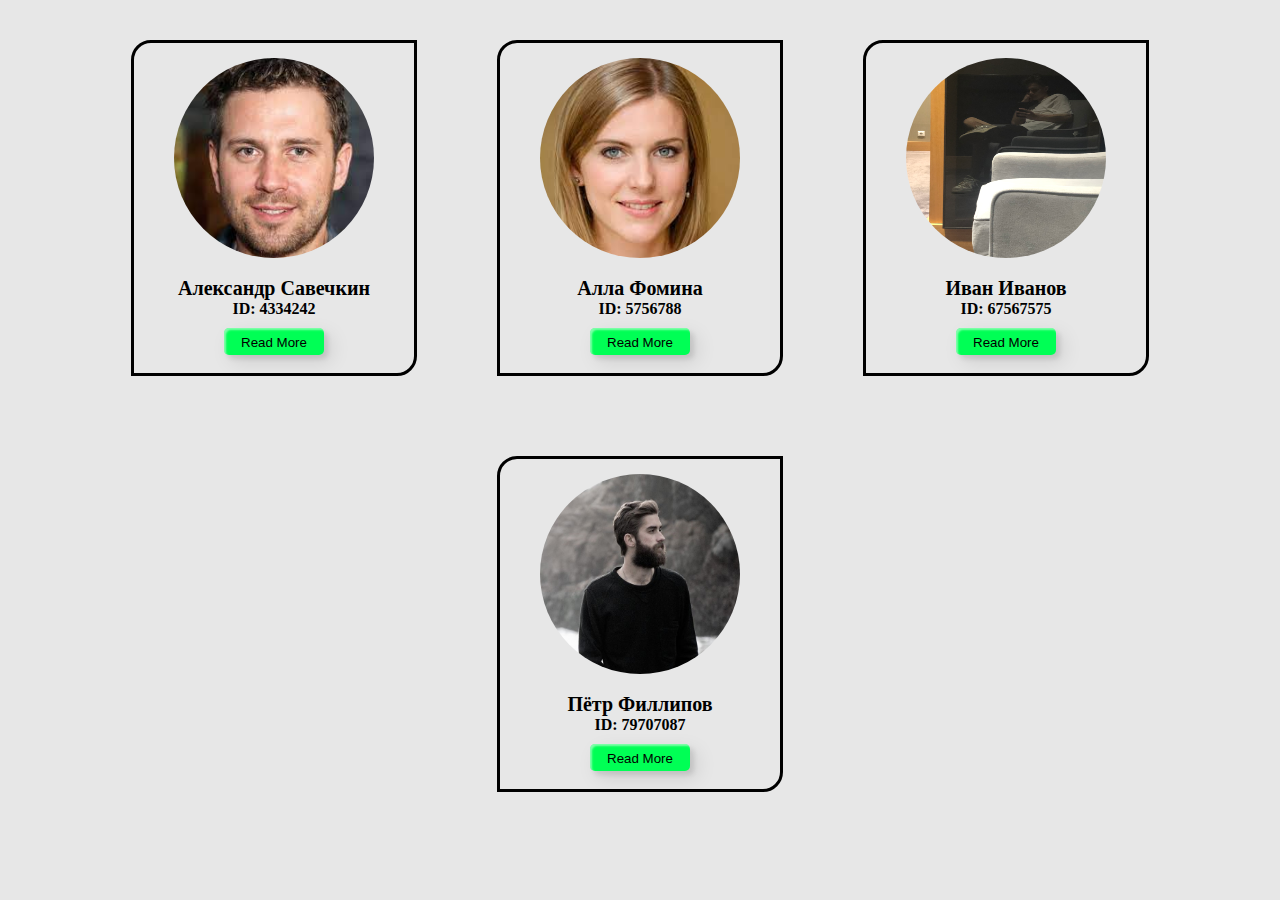
<file: admin/index.html>
<!DOCTYPE html>
<html lang="en">
<head>
    <meta charset="UTF-8">
    <meta http-equiv="X-UA-Compatible" content="IE=edge">
    <meta name="viewport" content="width=device-width, initial-scale=1.0">
    <link rel="stylesheet" href="style.css">
    <title>Document</title>
</head>
<body>
    <div class="container">
        <div class="user_card">
            <div class="photo">
                <img src="1.jpg"/>
            </div>
            <div class="name">
                <strong>Александр Савечкин</strong>
            </div>
            <div class="telegramId">
                <strong>ID: 4334242</strong>
            </div>
            <button class="custom-btn btn-5"><span>Read More</span></button>
        </div>

        <div class="user_card">
            <div class="photo">
                <img src="2.jpg"/>
            </div>
            <div class="name">
                <strong>Алла Фомина</strong>
            </div>
            <div class="telegramId">
                <strong>ID: 5756788</strong>
            </div>
            <button class="custom-btn btn-5"><span>Read More</span></button>
        </div>

        <div class="user_card">
            <div class="photo">
                <img src="me.JPG"/>
            </div>
            <div class="name">
                <strong>Иван Иванов</strong>
            </div>
            <div class="telegramId">
                <strong>ID: 67567575</strong>
            </div>
            <button class="custom-btn btn-5"><span>Read More</span></button>
        </div>

        <div class="user_card">
            <div class="photo">
                <img src="4.jpg"/>
            </div>
            <div class="name">
                <strong>Пётр Филлипов</strong>
            </div>
            <div class="telegramId">
                <strong>ID: 79707087</strong>
            </div>
            <button class="custom-btn btn-5"><span>Read More</span></button>
        </div>
    </div>
</body>
</html>
</file>
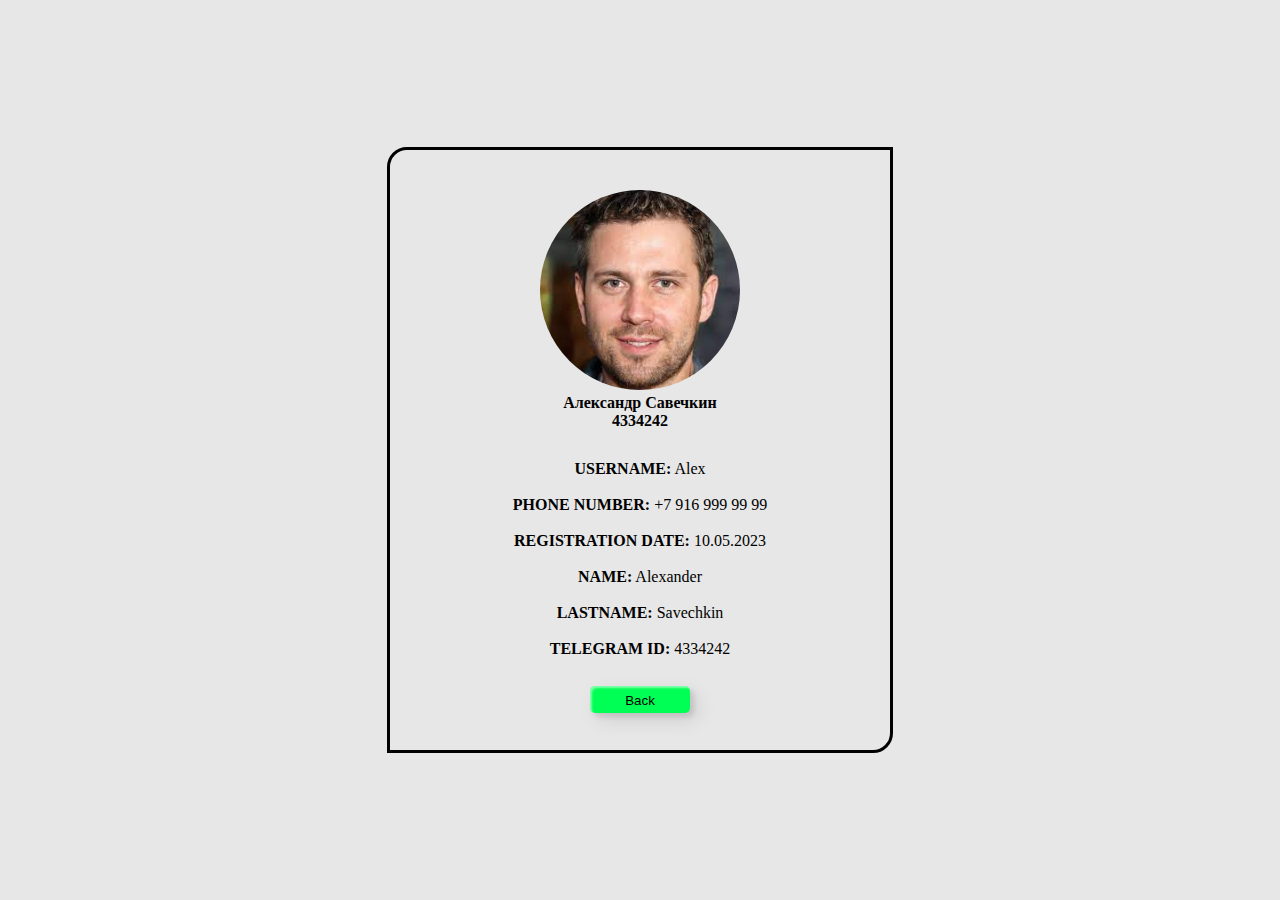
<file: admin_card/index.html>
<!DOCTYPE html>
<html lang="en">
<head>
    <meta charset="UTF-8">
    <meta http-equiv="X-UA-Compatible" content="IE=edge">
    <meta name="viewport" content="width=device-width, initial-scale=1.0">
    <link rel="stylesheet" href="style.css">
    <title>Document</title>
</head>
<body>
    <div class="container">
        <div class="card">

            <div class="photo">
                <img src="1.jpg"/>
            </div>
            <div class="name">
                <strong>Александр Савечкин</strong>
            </div>
            <div class="telegramId">
                <strong>4334242</strong>
            </div>

            <div class="info">
                <div class=elem><span>USERNAME:</span> Alex</div><br>
                <div class=elem><span>PHONE NUMBER:</span> +7 916 999 99 99</div><br>
                <div class=elem><span>REGISTRATION DATE:</span> 10.05.2023</div><br>
                <div class=elem><span>NAME:</span> Alexander</div><br>
                <div class=elem><span>LASTNAME:</span> Savechkin</div><br>
                <div class=elem><span>TELEGRAM ID:</span> 4334242</div><br>
            </div>

            <button class="custom-btn btn-5">Back</button>
        </div>
    </div>
</body>
</html>
</file>
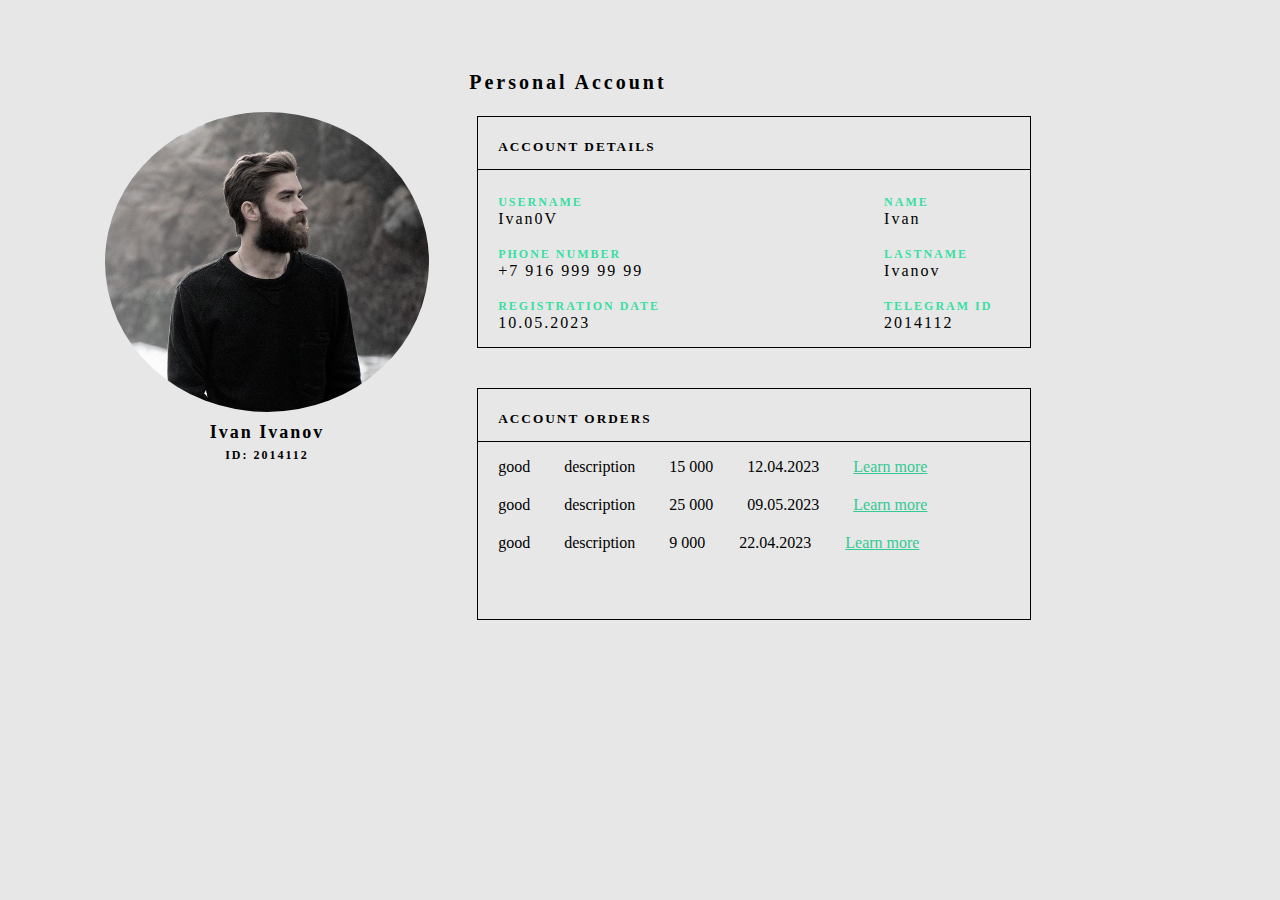
<file: user/index.html>
<!DOCTYPE html>
<html lang="en">
<head>
    <!-- https://i.imgrpost.com/imgr/2017/11/17/man.png -->
    <meta charset="UTF-8">
    <meta http-equiv="X-UA-Compatible" content="IE=edge">
    <meta name="viewport" content="width=device-width, initial-scale=1.0">
    <link rel="stylesheet" href="style.css">
    <title>Document</title>
</head>
<body>
    <div class="mane">

        <div class="profile">
            <div class="profileImg">
              <img src="p.jpg" alt="man.png" border="0" />
            </div>

            <div class="details">
                Ivan Ivanov <br> <span>ID: 2014112</span>
            </div>

          </div>

        <div class="info">
          <div class="header">
            <h4>Personal Account</h4>
          </div>
          <div class="firstRow">
            <div class="elem">
                <h5>ACCOUNT DETAILS</h5>
                <div class="information1 person">
                <p><strong>USERNAME</strong><br> Ivan0V</p>
                <p><strong>PHONE NUMBER</strong><br> +7 916 999 99 99</p>
                <p><strong>REGISTRATION DATE</strong><br> 10.05.2023 </p>
                <p></p>
                </div>

                <div class="information2 person">
                <p><strong>NAME</strong><br> Ivan</p>
                <p><strong>LASTNAME</strong><br> Ivanov</p>
                <p><strong>TELEGRAM ID</strong><br> 2014112 </p>
                <p></p>
                </div>

            </div>
          </div>
          <div class="secondRow">
            <div class="elem">
                <h5>ACCOUNT ORDERS</h5>
                <div class="line">
                    <div class="good param">
                        good
                    </div>
                    <div class="description param">
                        description
                    </div>
                    <div class="price param">
                        15 000
                    </div>
                    <div class="date param">
                        12.04.2023
                    </div>
                    <div class="param">
                        <a class="more" href="link">Learn more</a>
                    </div>
                </div>

                <div class="line">
                    <div class="good param">
                        good
                    </div>
                    <div class="description param">
                        description
                    </div>
                    <div class="price param">
                        25 000
                    </div>
                    <div class="date param">
                        09.05.2023
                    </div>
                    <div class="param">
                        <a class="more" href="link">Learn more</a>
                    </div>
                </div>

                <div class="line">
                    <div class="good param">
                        good
                    </div>
                    <div class="description param">
                        description
                    </div>
                    <div class="price param">
                        9 000
                    </div>
                    <div class="date param">
                        22.04.2023
                    </div>
                    <div class="param">
                        <a class="more" href="link">Learn more</a>
                    </div>
                </div>
            </div>
          </div>
        </div>
    </div>
</body>
</html>
</file>
<file: admin/style.css>
body {
    margin:0;
    padding:0;
    font-family:'Abel';
    box-sizing:border-box;
    background:#e7e7e7;
}

.container {
    display: flex;
    justify-content: center;
    flex-wrap: wrap;
}

.user_card {
    height: 300px;
    width: 250px;
    padding: 15px;
    border: 3px solid black;
    border-radius: 20px 0 20px 0;
    margin: 40px;
    text-align: center;
}

.photo img {
    height: 200px;
    width: 200px;
    border-radius: 50%;
}

.name {
    margin-top: 15px;
    font-size: 20px;
}

.telegramID {
    font-size: 20px;
}

.custom-btn {
    width: 100px;
    height: 40px;
    color: black;
    border-radius: 5px;
    padding: 10px 25px;
    font-family: 'Lato', sans-serif;
    font-weight: 500;
    background: transparent;
    cursor: pointer;
    transition: all 0.3s ease;
    position: relative;
    display: inline-block;
     box-shadow:inset 2px 2px 2px 0px rgba(255,255,255,.5),
     7px 7px 20px 0px rgba(0,0,0,.1),
     4px 4px 5px 0px rgba(0,0,0,.1);
    outline: none;
  }

  .btn-5 {
    margin-top: 10px;
    width: 100px;
    height: 27px;
    line-height: 29px;
    padding: 0;
    border: none;
    background: rgb(0, 255, 85);
  background: linear-gradient(0deg, rgb(0, 255, 85) 0%, rrgb(2, 251, 122)100%);
  }
  .btn-5:hover {
    color: black;
    background: transparent;
     box-shadow:none;
  }
  .btn-5:before,
  .btn-5:after{
    content:'';
    position:absolute;
    top:0;
    right:0;
    height:2px;
    width:0;
    background: rgb(0, 255, 85);
    box-shadow:
     -1px -1px 5px 0px #fff,
     7px 7px 20px 0px #0003,
     4px 4px 5px 0px #0002;
    transition:400ms ease all;
  }
  .btn-5:after{
    right:inherit;
    top:inherit;
    left:0;
    bottom:0;
  }
  .btn-5:hover:before,
  .btn-5:hover:after{
    width:100%;
    transition:800ms ease all;
  }


  @media (max-width: 550px) {

    .user_card{
        height: 200px;
        width: 150px;
    }

    .photo img {
        height: 100px;
        width: 100px;
        border-radius: 50%;
    }

    .name {
        margin-top: 16px;
        font-size: 15px;
    }
    
    .telegramID {
        font-size: 16px;
    }

  }
</file>
<file: admin_card/style.css>
body {
    margin:0;
    padding:0;
    font-family:'Abel';
    box-sizing:border-box;
    background:#e7e7e7;
}

.container {
    display: flex;
    justify-content: center;
    align-items: center;
    width: 100vw;
    height: 100vh;
}

.card {
    width: 500px;
    height: 600px;
    border: 3px solid black;
    border-radius: 20px 0 20px 0;
    text-align: center;
}

.photo {
    margin-top: 40px;
}

.photo img {
    width: 200px;
    height: 200px;
    border-radius: 50%;
}

.info {
    margin-top: 30px;
}

span {
    font-weight: bold;
}

.custom-btn {
    width: 100px;
    height: 40px;
    color: black;
    border-radius: 5px;
    padding: 10px 25px;
    font-family: 'Lato', sans-serif;
    font-weight: 500;
    background: transparent;
    cursor: pointer;
    transition: all 0.3s ease;
    position: relative;
    display: inline-block;
     box-shadow:inset 2px 2px 2px 0px rgba(255,255,255,.5),
     7px 7px 20px 0px rgba(0,0,0,.1),
     4px 4px 5px 0px rgba(0,0,0,.1);
    outline: none;
  }

  .btn-5 {
    margin-top: 10px;
    width: 100px;
    height: 27px;
    line-height: 29px;
    padding: 0;
    border: none;
    background: rgb(0, 255, 85);
  background: linear-gradient(0deg, rgb(0, 255, 85) 0%, rrgb(2, 251, 122)100%);
  }
  .btn-5:hover {
    color: black;
    background: transparent;
     box-shadow:none;
  }
  .btn-5:before,
  .btn-5:after{
    content:'';
    position:absolute;
    top:0;
    right:0;
    height:2px;
    width:0;
    background: rgb(0, 255, 85);
    box-shadow:
     -1px -1px 5px 0px #fff,
     7px 7px 20px 0px #0003,
     4px 4px 5px 0px #0002;
    transition:400ms ease all;
  }
  .btn-5:after{
    right:inherit;
    top:inherit;
    left:0;
    bottom:0;
  }
  .btn-5:hover:before,
  .btn-5:hover:after{
    width:100%;
    transition:800ms ease all;
  }

  @media (max-width: 550px) {

    .card {
        width: 325px;
        height: 660px;
    }

  }
</file>
<file: user/style.css>
body {
    margin:0;
    padding:0;
    font-family:'Abel';
    box-sizing:border-box;
    background:#e7e7e7;
  }
  .mane{
    color:black;
    display: flex;
    justify-content: space-between;
    padding: 2em;
    box-sizing: border-box;
    justify-content: center;
  }

  .information1 {
    display: inline-block;
    margin-right: 200px;
  }

  .information2 {
    display: inline-block;
  }

  .person > p{
    text-align:left;
    padding-left:20px;
    letter-spacing:2px;
    margin-bottom:4px;
  }

  .person > p >strong{
    font-size:12px;
    letter-spacing:2px;
    color:#39dfa2;
  }

  .profile{
    padding: 80px 20px 20px 20px;
  }

  .profileImg{
    height: 300px;
    display: flex;
    justify-content: center;
  }

  .profileImg>img{
    height: 300px;
    border-radius: 50%;
  }

  .details{
    letter-spacing:2px;
    font-weight:bolder;
    font-size:18px;
    text-align: center;
    margin-top: 10px;
  }
  .details > span{
    color:black;
    font-size:12px;
  }

  .info{
    padding:20px;
    color:black;
  }

  .header{
    height:60px;
    font-size: 20px;
    display:flex;
    align-items:center;
    justify-content:space-between;
    margin-bottom:12px;
  }

  .header > h4{
    letter-spacing:3px;
  }

  .firstRow{
    width:690px;
    height:200px;
    padding:8px;
    display:flex;
    justify-content:space-between;
    align-items:center;
    margin-bottom:6px;
  }
  .elem{
    width: 80%;
    height: 115%;
    border:1px solid;
  }
  .elem > h5{
    height:30px;
    display:flex;
    letter-spacing:2px;
    padding-left:20px;
    border-bottom:1px solid;
    margin-bottom:6px;
  }

  .secondRow{
    margin-top: 40px;
    width:690px;
    height:200px;
    padding:8px;
  }

  .line {
    padding: 10px 20px 10px 20px;
  }

  .param {
    display: inline-block;
    font-size: 16px;
    margin-right: 30px;
  }

  .more {
    color: #33ca93;
    cursor: pointer;
  }

  @media (max-width: 1100px) {

    .mane {
     display: block;

   }

  }


  @media (max-width: 550px) {

    .firstRow{
      width: 300px;
      height: 390px;
      padding:8px;
      display:flex;
      justify-content:space-between;
      align-items:center;
      margin-bottom:6px;
    }

    .secondRow{
      margin-top: 40px;
      width: 300px;
      height: 300px;
      padding:8px;
    }

    .information1 {
      display: inline-block;
      margin-right: 0;
    }

  }
</file>
